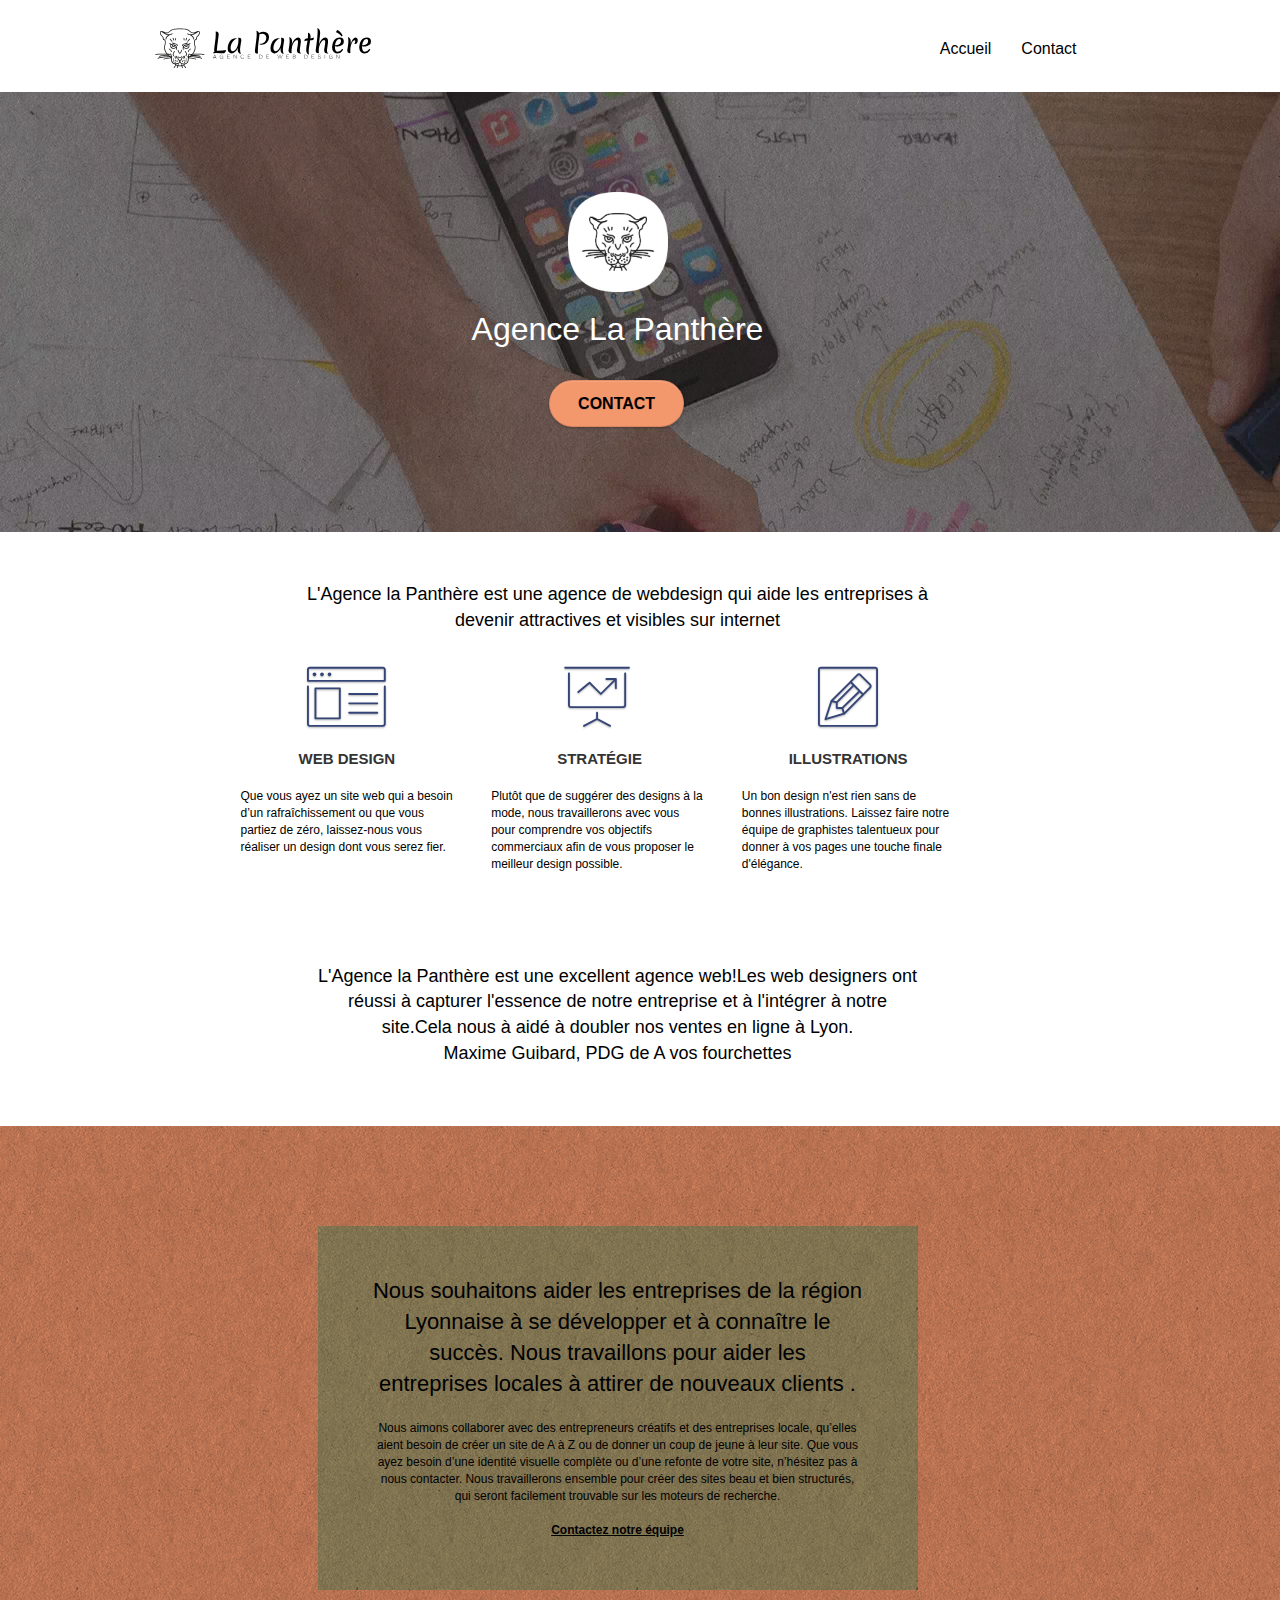
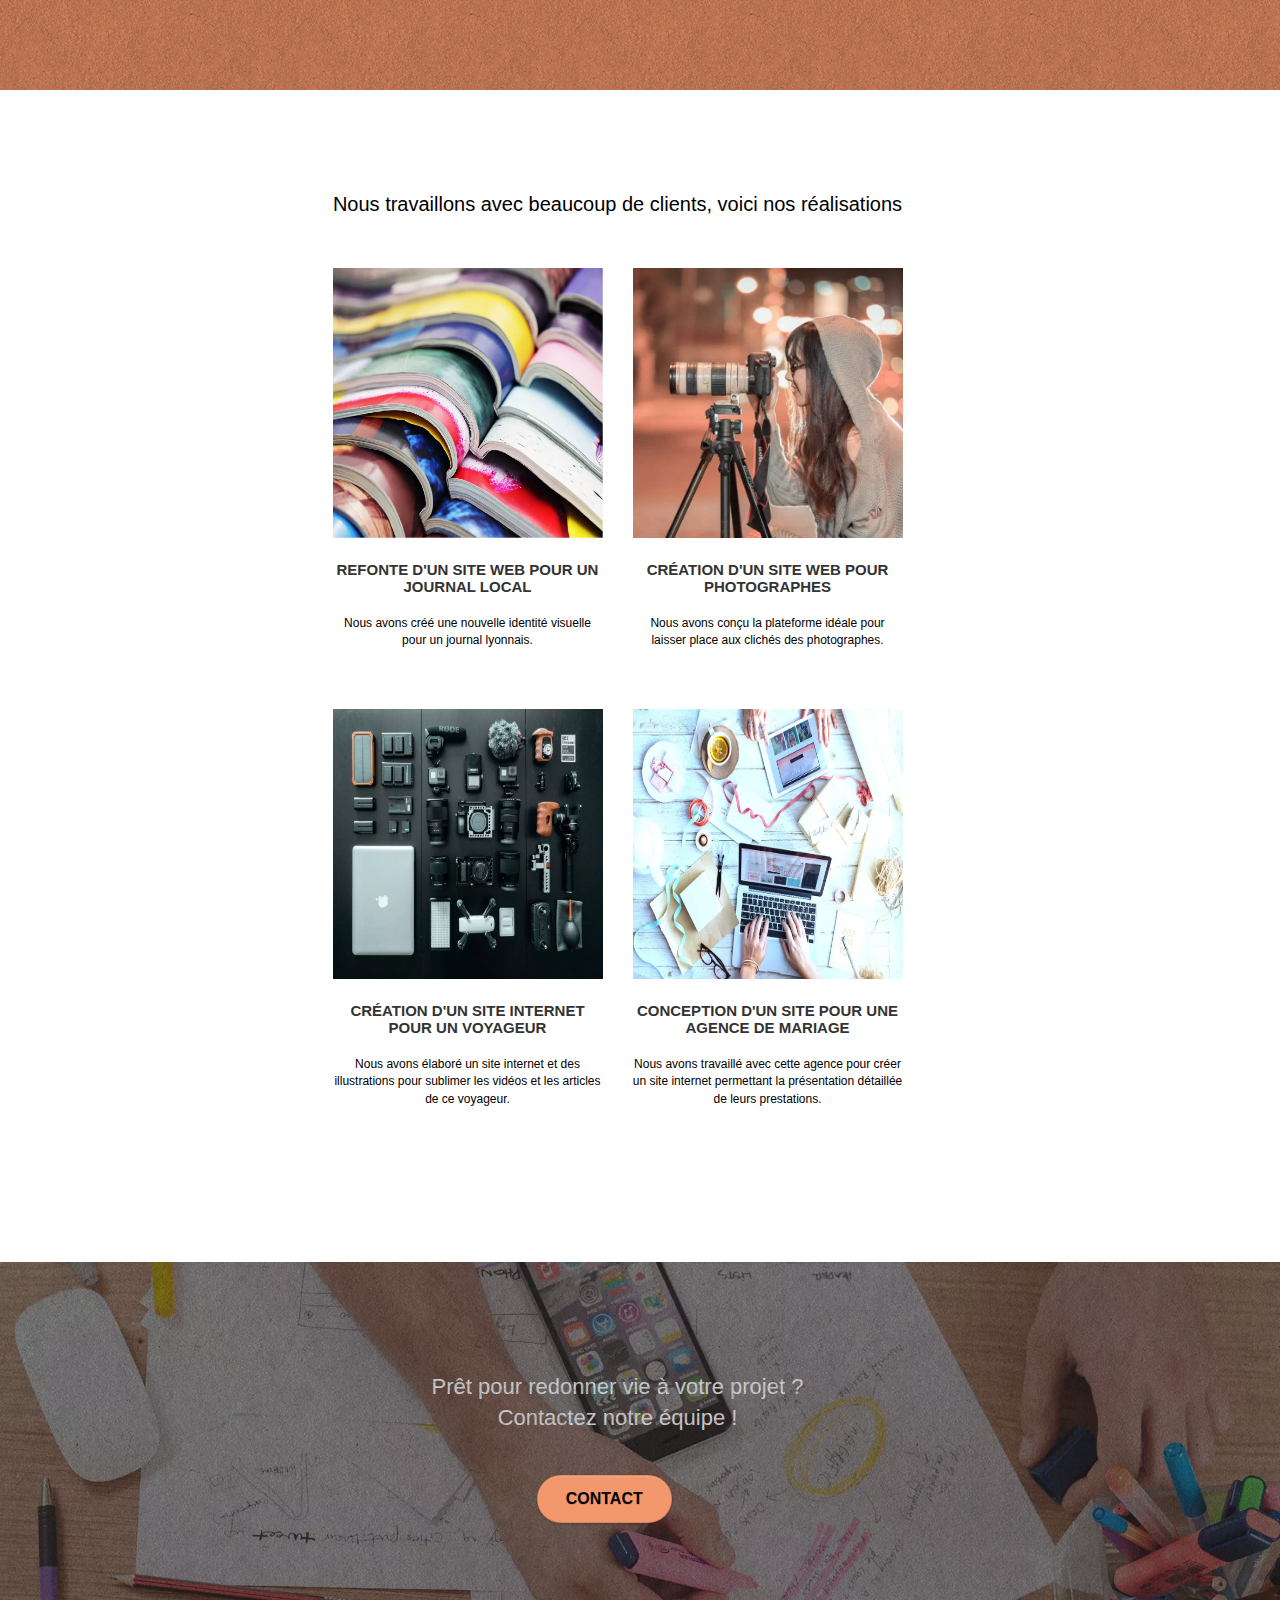
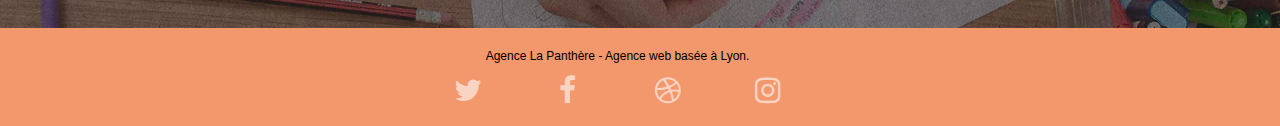
<file: index.html>
<!doctype html>
<html lang="fr">
<head>
    <meta charset="utf-8">
    <meta name="description" content="agence webdesign, la panthère webdesign lyon, entreprise webdesign, création webdesign">
    <meta name="viewport" content="width=device-width, initial-scale=1.0, viewport-fit=cover">
    <meta name="robots" content="index,follow">
	<link rel="canonical" href="https://github.com/teddydagnet/projet-4"/>
	<link rel="shortcut icon" type="image/png" href="favicon.jpg">
	<link rel="stylesheet" type="text/css" href="./css/bootstrap.css">
	<link rel="stylesheet" type="text/css" href="style.css">
	<link rel="stylesheet" type="text/css" href="./css/font-awesome.css">
	<link rel="stylesheet" type="text/css" href="./css/et-line.css">
	
    
	<script src="./js/jquery-2.1.0.js"></script>
	<script src="./js/bootstrap.js"></script>
	<script src="./js/blocs.js"></script>
	<script src="./js/jquery.touchSwipe.js" defer></script>
	<script src="./js/gmaps.js"></script>

    <title>la panthère webdesign lyon</title>

    
<!-- Analytics -->
 
<!-- Analytics END -->
    
</head>
<body>
<!-- Principal conteneur -->
<div class="page-container">
    
<!-- bloc-0 -->
<div class="bloc bgc-white l-bloc " id="bloc-0">
	<div class="container bloc-sm1">

		<nav class="navbar row">
			<div class="navbar-header">
				<a class="navbar-brand" href="index.html"><img src="img/agence-la-panthere-monochrome.svg" alt="paris web design logo agence web meilleure agence" height="40" /></a>
				<button aria-label="menu" title="accueil contact" id="nav-toggle" type="button" class="ui-navbar-toggle navbar-toggle" data-toggle="collapse" data-target=".navbar-1">
					<span class="sr-only">Toggle navigation</span><span class="icon-bar"></span><span class="icon-bar"></span><span class="icon-bar"></span>
				</button>
			</div>
			<div class="collapse navbar-collapse navbar-1 special-dropdown-nav">
				<ul class="site-navigation nav navbar-nav">
					<li>
						<a href ="index.html" aria-label="page accueil" title="lien page accueil">Accueil</a>
					</li>
					<li>
					</li>
					<li>
						<a href="contact.html" aria-label="page contact" title="formulaire contact">Contact</a>
					</li>
				</ul>
			</div>
		</nav>
	</div>
</div>
<!-- bloc-0 END -->

<!-- bloc-1-presentation -->
<div class="bloc bgc-dark-slate-blue bg-banniere d-bloc bg-t-edge bloc-bg-texture texture-paper b-parallax" id="bloc-1-hero">
	<div class="container bloc-lg">
		<div class="row tight-width-whitespace">
			<div class="col-sm-12">
				<img src="img/logo_Lapanthere.webp" class="center-block image-resize-mode" width="100" alt="Agence La Panthère, agence web paris, création logo paris" />
				<h1 class="text-center hero-bloc-text tc-white ">
					Agence La Panthère
				</h1>
				<div class="text-center1">
					<a href="contact.html" aria-label="lien contact" title="contact" class="btn btn-lg btn-clean btn-rd cta-hero btn-atomic-tangerine" id="cta-hero">Contact</a>
				</div>
			</div>
		</div>
	</div>
</div>
<!-- bloc-1-presentation END -->

<!-- bloc-2-services -->
<div class="bloc bgc-white l-bloc" id="bloc-2-services">
	<div class="container bloc-md">
		<div class="row">
			<div class="col-sm-12 text-center">
				<p class="title" >L'Agence la Panthère est une agence de webdesign qui aide les entreprises à devenir attractives et visibles sur internet</p>
			</div>
		</div>
		<div class="row voffset-lg med-width-whitespace">
			<div class="col-sm-4">
				<div class="text-center">
					<span class="et-icon-browser sm-shadow icon-dark-slate-blue icons icon-lg"></span>
				</div>
				<h3 class="mg-md text-center">
					Web design
				</h3>
				<p class="text-center4">
					Que vous ayez un site web qui a besoin d&rsquo;un rafraîchissement ou que vous partiez de zéro, laissez-nous vous réaliser un design dont vous serez fier.
				</p>
			</div>
			<div class="col-sm-4">
				<div class="text-center">
					<span class="et-icon-presentation sm-shadow icon-dark-slate-blue icons icon-lg"></span>
				</div>
				<h3 class="mg-md text-center">
					&nbsp;Stratégie
				</h3>
				<p class="text-center4 ">
					Plutôt que de suggérer des designs à la mode, nous travaillerons avec vous pour comprendre vos objectifs commerciaux afin de vous proposer le meilleur design possible.<br>
				</p>
			</div>
			<div class="col-sm-4">
				<div class="text-center">
					<span class="et-icon-edit sm-shadow icon-dark-slate-blue icons icon-lg"></span>
				</div>
				<h3 class="mg-md text-center">
					Illustrations
				</h3>
				<p class="text-center4 ">
					Un bon design n'est rien sans de bonnes illustrations. Laissez faire notre équipe de graphistes talentueux pour donner à vos pages une touche finale d'élégance.
				</p>
			</div>
		</div>
		<div class="row voffset-lg voffset">
			<div class="col-xs-12 col-md-8 col-md-offset-2 text-center">
				<p class="title2">L'Agence la Panthère est une excellent agence web!Les web designers ont réussi à capturer l'essence de notre entreprise et à l'intégrer à notre site.Cela nous à aidé à doubler nos ventes en ligne à Lyon.<br>Maxime Guibard, PDG de A vos fourchettes</p>
			</div>
		</div>
	</div>
</div>
<!-- bloc-2-services END -->

<!-- bloc-3-what-i-do -->
<div class="bloc tc-white bgc-atomic-tangerine bg-presentation d-bloc bloc-bg-texture texture-paper b-parallax" id="bloc-3-what-i-do">
	<div class="container bloc-lg">
		<div class="row tight-width-whitespace black-background">
			<div class="col-sm-12">
				<h2 class="mg-md text-center3 contrast ">
					Nous souhaitons aider les entreprises de la région Lyonnaise à se développer et à connaître le succès. Nous travaillons pour aider les entreprises locales à attirer de nouveaux clients .<br>
				</h2>
				<p class="text-center contrast">
					Nous aimons collaborer avec des entrepreneurs créatifs et des entreprises locale, qu’elles aient besoin de créer un site de A à Z ou de donner un coup de jeune à leur site. Que vous ayez besoin d’une identité visuelle complète ou d’une refonte de votre site, n’hésitez pas à nous contacter. Nous travaillerons ensemble pour créer des sites beau et bien structurés, qui seront facilement trouvable sur les moteurs de recherche. <br><br><a class="bold-link contrast" href="contact.html">Contactez notre équipe</a><br>
				</p>
			</div>
		</div>
	</div>
</div>
<!-- bloc-3-what-i-do END -->

<!-- bloc-4-portfolio -->
<div class="bloc bgc-white bg-lines-h2-bg bg-repeat l-bloc" id="bloc-4-portfolio">
	<div class="container bloc-lg">
		<div class="row">
			<div class="col-sm-12 text-center">
				<p class="realisation">Nous travaillons avec beaucoup de clients, voici nos réalisations</p>
			</div>
		</div>
		<div class="row tight-width-whitespace portfolio-row">
			<div class="col-sm-6">
				<a href="#" aria-label="photo magazine" title="Magazines_empilees" data-lightbox="img/Magazines_empilees.webp" data-gallery-id="gallery-1" data-caption="Refonte d'un site web pour un journal local" data-frame="snapshot-lb"><img src="img/Magazines_empilees.webp" alt="paris web design logo agence web meilleure agence et refonte site web journal" class="img-responsive portfolio-thumb" /></a>
				<h3 class="mg-md text-center">
					Refonte d'un site web pour un journal local
				</h3>
				<p class="text-center">
					Nous avons créé une nouvelle identité visuelle pour un journal lyonnais.
				</p>
			</div>
			<div class="col-sm-6">
				<a href="#" aria-label="photo photographe" title="photographe"data-lightbox="img/Photographe_avec_appareil_photo.webp" data-gallery-id="gallery-1" data-caption="Création d'un site web pour photographes" data-frame="snapshot-lb"><img src="img/Photographe_avec_appareil_photo.webp" class="img-responsive portfolio-thumb" alt="paris web design logo agence web meilleure agence, Création d'un site web pour photographes" /></a>
				<h3 class="mg-md text-center">
					Création d'un site web pour photographes
				</h3>
				<p class="text-center">
					Nous avons conçu la plateforme idéale pour laisser place aux clichés des photographes.
				</p>
			</div>
		</div>
		<div class="row tight-width-whitespace portfolio-row">
			<div class="col-sm-6">
				<a href="#" aria-label="photo Equipements_video_sur_table" title="Equipements_video_sur_table" data-lightbox="img/Equipements_video_sur_table.webp" data-gallery-id="gallery-1" data-caption="Création d'un site internet pour un voyageur" data-frame="snapshot-lb"><img src="img/Equipements_video_sur_table.webp" class="img-responsive portfolio-thumb img34" alt="paris web design logo agence web meilleure agence, Création d'un site web pour voyageur"/></a>
				<h3 class="mg-md text-center">
					Création d'un site internet pour un voyageur
				</h3>
				<p class="text-center">
					Nous avons élaboré un site internet et des illustrations pour sublimer les vidéos et les articles de ce voyageur.
				</p>
			</div>
			<div class="col-sm-6">
				<a href="#" aria-label="photo mariage" title="organisation_mariage" data-lightbox="img/organisation_mariage.webp" data-gallery-id="gallery-1" data-caption="Conception d'un site pour une agence de mariage" data-frame="snapshot-lb"><img src="img/organisation_mariage.webp" class="img-responsive portfolio-thumb img34" alt="paris web design logo agence web meilleure agence, Création d'un site web pour agence de mariage" /></a>
				<h3 class="mg-md text-center">
					Conception d'un site pour une agence de mariage
				</h3>
				<p class="text-center">
					Nous avons travaillé avec cette agence pour créer un site internet permettant la présentation détaillée de leurs prestations.
				</p>
			</div>
		</div>
	</div>
</div>
<!-- bloc-4-portfolio END -->

<!-- bloc-5-cta -->
<div class="bloc bgc-dark-slate-blue bg-banniere d-bloc bloc-bg-texture texture-paper" id="bloc-5-cta">
	<div class="container bloc-lg">
		<div class="row">
			<h2 class="mg-md text-center tc-white">
				Prêt pour redonner vie à votre projet ?<br>Contactez notre équipe !
			</h2>
			<div class="col-sm-12 text-center2">
				<a href="contact.html"aria-label="lien page contact" title="formulaire contact" class="btn btn-atomic-tangerine btn-clean btn-rd btn-lg cta-hero">Contact</a>
			</div>
		</div>
	</div>
</div>
<!-- bloc-5-cta END -->

<!-- Footer - bloc-8 -->
<div class="bloc bgc-atomic-tangerine d-bloc" id="bloc-8" style="background-color:#f3976c">
	<div class="container bloc-sm">
		<div class="row">
			<div class="col-sm-12">
				<p class="text-center white3">
					Agence La Panthère - Agence web basée à Lyon.<br>
				</p>
				<div class="row row-no-gutters social">
					<div class="col-sm-3">
						<div class="text-center">
							<a class="social" href="https://twitter.com/AgencePanthere?s=20&t=Lo-ma-dBsFYiQSHcqnlrxw"><span class="fa fa-twitter icon-md"></span></a>
						</div>
					</div>
					<div class="col-sm-3">
						<div class="text-center">
							<a class="social" href="https://www.facebook.com"><span class="fa fa-facebook icon-md"></span></a>
						</div>
					</div>
					<div class="col-sm-3">
						<div class="text-center">
							<a class="social" href=" https://teddydagnet.github.io/projet-4/"><span class="fa fa-dribbble icon-md"></span></a>
						</div>
					</div>
					<div class="col-sm-3">
						<div class="text-center">
							<a class="social" href="https://www.instagram.com"><span class="fa fa-instagram icon-md"></span></a>
						</div>
					</div>
				</div>
			</div>
		</div>
	</div>
</div>
<!-- Footer - bloc-8 END -->

</div>
<!-- Principal conteneur END -->
    

</body>
</html>
</file>
<file: style.css>
body {
    margin: 0;
    padding: 0;
    background: #FFF;
    overflow-x: hidden;
    -webkit-font-smoothing: antialiased;
    -moz-osx-font-smoothing: grayscale;
}

a,
button {
    transition: all .3s ease-in-out;
    outline: none!important;
}

a:hover {
    text-decoration: none;
    cursor: pointer;
}

#page-loading-blocs-notifaction {
    position: fixed;
    top: 0;
    bottom: 0;
    width: 100%;
    z-index: 100000;
    background: #FFFFFF url("img/pageload-spinner.gif") no-repeat center center;
}

.contrast
{
    color: #000000!important;
}

.bloc {
    width: 100%;
    clear: both;
    background: 50% 50% no-repeat;
    padding: 0 50px;
    -webkit-background-size: cover;
    -moz-background-size: cover;
    -o-background-size: cover;
    background-size: cover;
    position: relative;
    background-color: #F3976C;
}

.bloc .container {
    padding-left: 0;
    padding-right: 0;
    
}

.bloc-lg {
    padding: 100px 50px;
}

.bloc-md {
    padding: 50px;
}

.bloc-sm1{
    background-color: white;
    padding: 20px 50px;
    padding-left: 0%;
    
}

.bloc-sm {
    padding: 20px 50px;
    padding-left: 0%;
    background-color: #F3976C;
    
}

.realisation{
    width: 100%;
   font-size: 20px;
   margin-bottom: 0%;
}

.bg-center,
.bg-l-edge,
.bg-r-edge,
.bg-t-edge,
.bg-b-edge,
.bg-tl-edge,
.bg-bl-edge,
.bg-tr-edge,
.bg-br-edge,
.bg-repeat {
    -webkit-background-size: auto!important;
    -moz-background-size: auto!important;
    -o-background-size: auto!important;
    background-size: auto!important;
}

.bg-repeat {
    background: repeat;
}

.bg-t-edge {
    background: top no-repeat;
}

.bloc-bg-texture::before {
    content: "";
    background-size: 2px 2px;
    position: absolute;
    top: 0;
    bottom: 0;
    left: 0;
    right: 0;
}

.texture-paper::before {
    background: url(img/texture-paper.webp);
    background-size: 280px 280px;
}

.b-parallax {
    background-attachment: fixed;
}

.d-bloc {
    color: rgba(255, 255, 255, .7);
}

.d-bloc button:hover {
    color: rgba(255, 255, 255, .9);
}

.d-bloc .icon-round,
.d-bloc .icon-square,
.d-bloc .icon-rounded,
.d-bloc .icon-semi-rounded-a,
.d-bloc .icon-semi-rounded-b {
    border-color: rgba(255, 255, 255, .9);
}

.d-bloc .divider-h span {
    border-color: rgba(255, 255, 255, .2);
}

.d-bloc .a-btn,
.d-bloc .navbar a,
.d-bloc .navbar-brand,
.d-bloc a .icon-sm,
.d-bloc a .icon-md,
.d-bloc a .icon-lg,
.d-bloc a .icon-xl,
.d-bloc h1 a,
.d-bloc h2 a,
.d-bloc h3 a,
.d-bloc h4 a,
.d-bloc h5 a,
.d-bloc h6 a,
.d-bloc p a {
    color: rgba(255, 255, 255, .6);
}

.d-bloc .a-btn:hover,
.d-bloc .navbar a:hover,
.d-bloc .navbar-brand:hover,
.d-bloc a:hover .icon-sm,
.d-bloc a:hover .icon-md,
.d-bloc a:hover .icon-lg,
.d-bloc a:hover .icon-xl,
.d-bloc h1 a:hover,
.d-bloc h2 a:hover,
.d-bloc h3 a:hover,
.d-bloc h4 a:hover,
.d-bloc h5 a:hover,
.d-bloc h6 a:hover,
.d-bloc p a:hover {
    color: rgba(255, 255, 255, 1);
}

.d-bloc .navbar-toggle .icon-bar {
    background: rgba(255, 255, 255, 1);
}
.navbar-toggle:focus { 
    outline: none; }

.d-bloc .btn-wire,
.d-bloc .btn-wire:hover {
    color: rgba(255, 255, 255, 1);
    border-color: rgba(255, 255, 255, 1);
}

.d-bloc .panel {
    color: rgba(0, 0, 0, .5);
}

.d-bloc .panel button:hover {
    color: rgba(0, 0, 0, .7);
}

.d-bloc .panel icon {
    border-color: rgba(0, 0, 0, .7);
}

.d-bloc .panel .divider-h span {
    border-color: rgba(0, 0, 0, .1);
}

.d-bloc .panel .a-btn {
    color: rgba(0, 0, 0, .6);
}

.d-bloc .panel .a-btn:hover {
    color: rgba(0, 0, 0, 1);
}

.d-bloc .panel .btn-wire,
.d-bloc .panel .btn-wire:hover {
    color: rgba(0, 0, 0, .7);
    border-color: rgba(0, 0, 0, .3);
}

.d-bloc .panel,
.l-bloc {
    color: rgba(0, 0, 0, .5);
}

.d-bloc .panel button:hover,
.l-bloc button:hover {
    color: rgba(0, 0, 0, .7);
}

.l-bloc .icon-round,
.l-bloc .icon-square,
.l-bloc .icon-rounded,
.l-bloc .icon-semi-rounded-a,
.l-bloc .icon-semi-rounded-b {
    border-color: rgba(0, 0, 0, .7);
}

.d-bloc .panel .divider-h span,
.l-bloc .divider-h span {
    border-color: rgba(0, 0, 0, .1);
}

.d-bloc .panel .a-btn,
.l-bloc .a-btn,
.l-bloc .navbar a,
.l-bloc .navbar-brand,
.l-bloc a .icon-sm,
.l-bloc a .icon-md,
.l-bloc a .icon-lg,
.l-bloc a .icon-xl,
.l-bloc h1 a,
.l-bloc h2 a,
.l-bloc h3 a,
.l-bloc h4 a,
.l-bloc h5 a,
.l-bloc h6 a,
.l-bloc p a {
    color: rgba(0, 0, 0, .6);
}

.d-bloc .panel .a-btn:hover,
.l-bloc .a-btn:hover,
.l-bloc .navbar a:hover,
.l-bloc .navbar-brand:hover,
.l-bloc a:hover .icon-sm,
.l-bloc a:hover .icon-md,
.l-bloc a:hover .icon-lg,
.l-bloc a:hover .icon-xl,
.l-bloc h1 a:hover,
.l-bloc h2 a:hover,
.l-bloc h3 a:hover,
.l-bloc h4 a:hover,
.l-bloc h5 a:hover,
.l-bloc h6 a:hover,
.l-bloc p a:hover {
    color: rgba(0, 0, 0, 1);
}

.l-bloc .navbar-toggle .icon-bar {
    color: rgba(0, 0, 0, .6);
}

.d-bloc .panel .btn-wire,
.d-bloc .panel .btn-wire:hover,
.l-bloc .btn-wire,
.l-bloc .btn-wire:hover {
    color: rgba(0, 0, 0, .7);
    border-color: rgba(0, 0, 0, .3);
}

.voffset {
    margin-top: 30px;
}

.voffset-lg {
    margin-top: 80px;
}

.title {
    font-size: 18px;
    margin-left: 15%;
    margin-right: 15%;
}

.title2 {
    font-size: 18px;
    margin-left: 0%;
    margin-right: 0%;
}

.row-no-gutters {
    margin-right: 0;
    margin-left: 0;
        
}

.row.row-no-gutters > [class^="col-"],
.row.row-no-gutters > [class*=" col-"] {
    padding-right: 0;
    padding-left: 0;
}

#bloc-1-hero h1 {
    font-size: 32px;
}

.navbar {
    margin-bottom: 0;
    z-index: 1;
}

.navbar-brand {
    height: auto;
    padding: 3px 15px;
    font-size: 25px;
    font-weight: normal;
    font-weight: 600;
    line-height: 44px;
}

.navbar-brand img {
    max-height: 200px;
    margin: 0 5px 0 0;
    display: inline;
}

.navbar-brand img[src$=svg] {
    width: 216px;
}

.nav-center .navbar-brand img {
    margin: 0;
}

.navbar .nav {
    padding-top: 2px;
    margin-right: -16px;
    float: right;
    z-index: 1;
}

.nav > li {
    float: left;
    margin-top: 4px;
    font-size: 16px;
}

.navbar-nav .open .dropdown-menu > li > a {
    text-align: inherit;
}

.nav > li a:hover,
.nav > li a:focus {
    background: transparent;
}

.navbar-toggle {
    margin: 10px 10px 0 0;
    border: 0px;
}

.navbar-toggle:hover {
    background: transparent!important;
}

.navbar-toggle .icon-bar {
    background-color: rgba(0, 0, 0, .5);
    width: 26px;
}

.nav-invert .navbar .nav {
    float: left;
}

.nav-invert .navbar-header,
.nav-invert .navbar-brand {
    float: right;
    position: relative;
    z-index: 2;
}

@media (min-width: 768px) {
    .site-navigation {
        position: absolute;
        top: 50%;
        right: 20px;
        transform: translate(0, -50%);
        -webkit-transform: translateY(-50%);
    }
    .nav > li .dropdown-menu a,
    .nav > li .dropdown-menu a:hover {
        color: #484848;
    }
    .nav-invert .site-navigation {
        left: 0;
        right: 0;
    }
    .nav-center {
        text-align: center;
    }
    .nav-center .navbar-header {
        width: 100%;
    }
    .nav-center .navbar-header,
    .nav-center .navbar-brand,
    .nav-center .nav > li {
        float: none;
        display: inline-block;
    }
    .nav-center .site-navigation {
        position: relative;
        width: 100%;
        right: 0;
        margin-right: 0px;
        margin-top: 20px;
    }
    .nav-center.mini-nav .navbar-toggle {
        float: none;
        margin: 10px auto 0;
    }
}

.nav > li > .dropdown a {
    background: none!important;
    display: block;
    padding: 14px 15px;
}

nav .caret {
    margin: 0 5px;
}

.dropdown-menu .dropdown-menu {
    top: -8px;
    left: 100%;
}

.dropdown-menu .dropmenu-flow-right {
    top: 100%;
    left: 0;
    margin-left: -1px;
    border-top-left-radius: 0;
    border-top-right-radius: 0;
}

.dropdown-menu .dropdown span {
    border: 4px solid black;
    border-top-color: transparent;
    border-right-color: transparent;
    border-bottom-color: transparent;
    margin: 6px -5px 0 0!important;
    float: right;
}

.mg-md {
    margin-top: 10px;
    margin-bottom: 20px;
}

.mg-lg {
    margin-top: 10px;
    margin-bottom: 40px;
}

.btn {
    margin: 0 5px 5px 0;
}

.btn.pull-right {
    margin: 0 0 5px 5px;
}

.btn-d,
.btn-d:hover,
.btn-d:focus {
    color: #FFF;
    background: rgba(0, 0, 0, .3);
}

button {
    outline: none!important;
}

.btn-rd {
    border-radius: 40px;
}

.btn-clean {
    border: 1px solid rgba(0, 0, 0, .08);
    border-bottom-color: rgba(0, 0, 0, .1);
    text-shadow: 0 1px 0 rgba(0, 0, 1, .1);
    box-shadow: 0 1px 3px rgba(0, 0, 1, .25), inset 0 1px 0 0 rgba(255, 255, 255, .15);
}

.icon-md {
    font-size: 30px!important;
}

.icon-lg {
    font-size: 60px!important;
}

.sm-shadow {
    text-shadow: 0 1px 2px rgba(0, 0, 0, .3);
}

.panel-sq,
.panel-sq .panel-heading,
.panel-sq .panel-footer {
    border-radius: 0;
}

.panel-rd {
    border-radius: 30px;
}

.panel-rd .panel-heading {
    border-radius: 29px 29px 0 0;
}

.panel-rd .panel-footer {
    border-radius: 0 0 29px 29px;
}

.form-control {
    border-color: rgba(0, 0, 0, .1);
    box-shadow: none;
}

.scrollToTop {
    width: 40px;
    height: 40px;
    position: fixed;
    bottom: 20px;
    right: 20px;
    opacity: 0;
    z-index: 500;
    transition: all .3s ease-in-out;
}

.scrollToTop span {
    margin-top: 6px;
}

.showScrollTop {
    font-size: 14px;
    opacity: 1;
}

a[data-lightbox] {
    position: relative;
    display: block;
    text-align: center;
}

a[data-lightbox]:hover::before {
    content: "+";
    font-family: "HelveticaNeue-Light", "Helvetica Neue Light", "Helvetica Neue", Helvetica, Arial;
    font-size: 32px;
    width: 50px;
    height: 50px;
    margin-left: -25px;
    border-radius: 50%;
    background: rgba(0, 0, 0, .6);
    color: #FFF;
    font-weight: 100;
    z-index: 1;
    position: absolute;
    top: 50%;
    transform: translateY(-50%);
    -webkit-transform: translateY(-50%);
}

a[data-lightbox]:hover img {
    opacity: 0.6;
    -webkit-animation-fill-mode: none;
    animation-fill-mode: none;
}

#lightbox-modal {
    display: flex;
    align-items: center;
}

#lightbox-modal .modal-dialog {
    width: 90%;
    width: 900px;
    margin: 0 auto 0;
}

#lightbox-modal .modal-dialog img {
    height: 90vh;
    margin: 0 auto;
}

.lightbox-caption {
    padding: 20px;
    color: #FFF;
    background: rgba(0, 0, 0, .5);
    position: absolute;
    left: 15px;
    right: 15px;
    bottom: 5px;
}

.close-lightbox {
    color: #FFF;
    font-size: 30px;
    position: absolute;
    top: 20px;
    right: 20px;
    z-index: 20;
    background: rgba(0, 0, 0, .5);
    border: none;
    line-height: 30px;
    padding: 0 9px 5px;
    opacity: 0.3;
}

.close-lightbox:hover,
.next-lightbox:hover,
.prev-lightbox:hover {
    opacity: 1.0;
    color: #FFF;
}

.next-lightbox,
.prev-lightbox {
    font-size: 20px;
    color: rgba(255, 255, 255, .9);
    background: rgba(0, 0, 0, .5);
    transition: all .2s ease-in-out;
    position: absolute;
    top: 45%;
    z-index: 1;
    opacity: 0.4;
}

.next-lightbox {
    padding: 6px 8px 1px 13px;
    right: 25px;
}

.prev-lightbox {
    padding: 6px 13px 1px 10px;
    left: 25px;
}

.snapshot-lb .modal-body {
    padding-bottom: 45px;
}

.snapshot-lb .lightbox-caption {
    padding: 0;
    color: rgba(0, 0, 0, .5);
    background: none;
}

h1,
h2,
h3,
h4,
h5,
h6,
p,
label,
.btn,
a {
    font-family: "helvetica";
    font-weight: 400;
    color: black!important;
}

.container {
    width: 973px;
}

.hero-bloc-text {
    font-size: 38px;
}

.hero-bloc-text-sub {
    font-size: 36px;
}

.statement-bloc-text {
    line-height: 26px;
    font-style: italic;
    font-size: 20px;
    text-align: center;
    font-weight: lighter;
    width: 520px;
    margin: auto auto auto auto;
}

p {
    font-size: 12px;
}

.tight-width-whitespace {
    width: 600px;
    margin: auto auto auto auto;
}

.h1 {
    font-size: 20px;
    font-family: "Open Sans";
}

.cta-hero {
    margin-top: 22px;
    color: white!important;
    text-transform: uppercase;
    padding: 12px 28px 12px 28px;
    font-size: 16px;
    font-weight: 700;
}

.social {
    width: 400px;
    margin: auto auto auto auto;
}

h2 {
    font-size: 22px;
    line-height: 1.4em;
}

h3 {
    font-size: 15px;
    text-transform: uppercase;
    font-weight: 700;
    color: #333333!important;
}

.med-width-whitespace {
    width: 800px;
    margin: auto auto auto auto;
    box-shadow: 0px 0px 0px #000000;
}

h1 {
    color: #333333!important;
}

h4 {
    color: #333333!important;
}

.icons {
    margin-bottom: 14px;
    margin-top: 24px;
}

.white {
    color: white!important;
    
}

.portfolio-thumb {
    margin-bottom: 24px;
}

.portfolio-row {
    margin-bottom: 44px;
    margin-top: 50px;
}

.avatar {
    box-shadow: 0px 4px 9px rgba(0, 0, 0, 0.3);
}

.black-background {
    background-color: rgba(169,152,106,1);
    padding: 40px 40px 40px 40px;
}

.bold-link {
    font-weight: 900;
    text-decoration: underline!important;
}

.bgc-white {
    background-color: #FFFFFF;
}

.bgc-dark-slate-blue {
    background-color: #364577;
}

.bgc-atomic-tangerine {
    background-color: #F3976C;
}


.tc-white {
    color:white!important;
}

.btn-atomic-tangerine {
    background: #F3976C;
    color:black!important;
}

.btn-atomic-tangerine:hover {
    background: #c27956!important;
    color: #FFFFFF!important;
}

.ltc-white {
    color: white!important;
}

.ltc-white:hover {
    color: #cccccc!important;
}

.ltc-atomic-tangerine {
    color: #F3976C!important;
}

.ltc-atomic-tangerine:hover {
    color: #c27956!important;
}

.icon-dark-slate-blue {
    color: #364577!important;
    border-color: #364577!important;
}

.bg-dots-bg {
    background-image: url("img/dots-bg.png");
}

.bg-banniere {
    background-image: url("img/Background\ presentation\ entreprise\ La\ panthere.webp");
}

.bg-presentation {
    background-image: url("img/image-de-presentation.webp");
}
.col-sm-4 {
    width: 30.333333%;
}

@media (min-width: 1024px) {
    
    .img-responsive{
        height: 270px;
    }
    .text-center1{
        margin-left: 38%;
    }
    .text-center2{
        margin-left: 40%;
    }
    .bloc .container {
        padding-left: 0px;
        padding-right: 45px;
    }
    .col-sm-4 {
        width: 30.333333%;
        margin-left: 1%;
    }
    .tc-white {
        color: white!important;
        text-align: center;
    }
}
@media (max-width: 1024px) {
    .text-center4
    {
        color: black!important;
    }
    .bloc {
        padding-left: 20px;
        padding-right: 20px;
    }
    .bloc.full-width-bloc,
    .bloc-tile-2.full-width-bloc .container,
    .bloc-tile-3.full-width-bloc .container,
    .bloc-tile-4.full-width-bloc .container {
        padding-left: 0;
        padding-right: 0;
    }
}

@media (max-width: 992px) and (min-width: 768px) {
    .img-responsive{
        height: 270px;
    }
    .navbar .nav {
        max-width: 80%
    }
    .nav-center.navbar .nav {
        max-width: 100%
    }
    .social{
        width: 70%;
        display: flex;
        justify-content: space-evenly;
    }
    .text-center2 {
        width: 100%;
        margin-left: 40%;
    }
}

@media only screen and (min-width: 768px) and (max-width: 1024px) and (orientation: landscape) {
    .b-parallax {
        background-attachment: scroll;
    }
}

@media only screen and (min-width: 768px) and (max-width: 1024px) and (orientation: landscape) {
    .text-center1 {
        margin-left: 38%;
    }
}

@media only screen and (min-width: 1024px) and (max-width: 1366px) and (-webkit-min-pixel-ratio: 1.5) {
    .b-parallax {
        background-attachment: scroll;
    }
}

@media (max-width: 991px) {
    .img-responsive{
        width: 100%;
    }
    .container {
        width: 100%;
    }
    .b-parallax {
        background-attachment: scroll;
    }
    .page-container,
    #hero-bloc {
        overflow-x: hidden;
        position: relative;
    }
    
    .bloc-group,
    .bloc-group .bloc {
        display: block;
        width: 100%;
    }
    .bloc-fill-screen .fill-bloc-top-edge,
    .bloc-fill-screen .fill-bloc-bottom-edge {
        padding: 0 20px;
    }
    .text-center1 {
        margin-left: 38%;
    }
    .col-sm-4 {
        width: 30.333333%;
    }
    p {
        font-size: 17px;
        margin-bottom: 20px;
    }
    .tc-white {
        color: white!important;
        text-align: center;
    }
}

@media (max-width: 767px) {
    .page-container {
        overflow-x: hidden;
        position: relative;
    }
    h1,
    h2,
    h3,
    h4,
    h5,
    h6,
    p,
    #disqus_thread {
        padding-left: 10px!important;
        padding-right: 10px!important;
        width:95%;
    }
    .title
    {
        width: 70%;
    }
    .title2
    {
        width: 100%;
    }
    .text-center
    {
        width: 100%;
    }
    
    .b-parallax {
        background-attachment: scroll;
    }
    .navbar .nav {
        padding-top: 0;
        border-top: 1px solid rgba(0, 0, 0, .2);
        float: none!important;
    }
    .navbar.row {
        margin-left: 0;
        margin-right: 0;
    }
    .site-navigation {
        position: inherit;
        transform: none;
        -webkit-transform: none;
        -ms-transform: none;
    }
    .nav > li {
        margin-top: 0;
        border-bottom: 1px solid rgba(0, 0, 0, .1);
        background: rgba(0, 0, 0, .05);
        text-align: left;
        padding-left: 15px;
        width: 100%;
    }
    .nav > li:hover {
        background: rgba(0, 0, 0, .08);
    }
    .dropdown .dropdown a .caret {
        float: none;
        margin: 5px 0 0 10px!important;
        border: 4px solid black;
        border-bottom-color: transparent;
        border-right-color: transparent;
        border-left-color: transparent;
    }
    #hero-bloc .navbar .nav {
        background: rgba(0, 0, 0, .8);
    }
    #hero-bloc .navbar .nav a {
        color: rgba(255, 255, 255, .6);
    }
    .hero {
        padding: 50px 0;
    }
    .hero-nav {
        left: -1px;
        right: -1px;
    }
    .navbar-collapse {
        padding: 0;
        overflow-x: hidden;
        -webkit-box-shadow: none;
        box-shadow: none;
    }
    .navbar-brand img {
        max-height: 40px;
        width: auto;
    }
    .nav-invert .navbar-header {
        float: none;
        width: 100%;
    }
    .nav-invert .navbar-toggle {
        float: left;
        margin-left: 10px;
    }
    .bloc {
        padding-left: 0;
        padding-right: 0;
        width: 100%;
    }

    .bloc-xxl,
    .bloc-xl,
    .bloc-lg {
        padding: 40px 0;
    }
    .bloc-sm,
    .bloc-md {
        padding-left: 0;
        padding-right: 0;
    }
    .bloc-tile-2 .container,
    .bloc-tile-3 .container,
    .bloc-tile-4 .container,
    .bloc-fill-screen .fill-bloc-top-edge,
    .bloc-fill-screen .fill-bloc-bottom-edge {
        padding-left: 0;
        padding-right: 0;
    }
    .a-block {
        padding: 0 10px;
    }
    .btn-dwn {
        display: none;
    }
    .voffset {
        margin-top: 5px;
    }
    .voffset-md {
        margin-top: 20px;
    }
    .voffset-lg {
        margin-top: 30px;
    }
    form {
        padding: 5px;
    }
    .close-lightbox {
        display: inline-block;
    }
    .blocsapp-device-iphone5 {
        background-size: 216px 425px;
        padding-top: 60px;
        width: 216px;
        height: 425px;
    }
    .blocsapp-device-iphone5 img {
        width: 180px;
        height: 320px;
    }
    .social{
        width: 50%;
        display: flex;
        justify-content: space-evenly;
    }
    .col-sm-6 p {
        width: 75%;
        margin-left: 12%;
        text-align: center;
        padding-bottom: 5%;
    }
    .col-sm-12.text-center2{
        margin-left: 40%;
    }
    .col-sm-4 {
        width: 80%;
        margin-left: 0%;
    }
    .img34
    {
        height: 570px;
        width:100%;
    }
    
}

@media (max-width: 767px) {
    .bloc-mob-center-text {
        text-align: center;
    }
    .text-center3 {
        width: 100%;
        text-align: center;
    }
    .text-center1 {
        margin-left: 38%;
    }
    
}

@media (max-width: 400px) {

    .navbar-brand img[src$=svg] {
        width: 200px;
    }

    .img34
    {
        height:50%;
        width:100%;
    }

    .img-responsive{
        height: 366px;
    }
    .bloc {
        padding-left: 0;
        padding-right: 0;
    }
    img.center-block.image-resize-mode {
        margin-left: 16%;
    }
    #bloc-1-hero h1 {
        font-size: 28px;
        width: 50%;
    }
    .text-center {
        width: 44%;
        margin-left: 0%;
    }
    .text-center1 {
        width: 200%;
    }
    
    
    
    .title {
        margin-left: 5%;
        width: 90%;
    }
    .col-sm-4 {
        width: 42%;
        margin-left: 0%;
    }
    .title2{
        margin-left: 0%;
        width: 98%;
    }
    
    .col-sm-12{
        width:100%;
    }
    .text-center2{
        margin-left: 30%;
    }
    .text-center3 {
        width: 50%;
        text-align: center;
    }
   
    .col-sm-12 a{
        margin-left: -12.5%;
    }
    .realisation {
        width: 100%;
        margin-left: 0%;
    }
    .col-sm-6{
        width:50%;
    }
    .col-sm-6 p {
        width: 75%;
        margin-left: 14%;
        text-align: center;
    }

    a[data-lightbox] {
        position: relative;
        display: block;
        text-align: center;
        width: 100%;
    }
    
    .text-center.white {
        width: 50%;
        margin-left: -5%;
    }
    h2{
        margin-left: -3%;
        width: 150%;
    }
    
    .cta-hero {
        margin-top: 22px;
        text-transform: uppercase;
        padding: 12px 28px 12px 28px;
        font-size: 16px;
        font-weight: 700;
        margin-right: 35%;
    } 

    .form-group {
        margin-bottom: 15px;
        margin-left: 30%;
        width: 100%;
    }
    .btn-atomic-tangerine {
        background: #F3976C;
        color: black!important;
        margin-left: 30%;
    }
    p {
        font-size: 15px;
        margin-bottom: 20px;
    }
    
}

@media only screen and (min-width: 250px) and (max-width: 400px){
    .text-center1 {
        margin-left: 14%;
        align-items: center;
        width: 100%;
    }
    .col-sm-12 {
        width: 85%;
    }
    .navbar-header {
        width: 66%;
    }
    .navbar-brand img[src$=svg] {
        width: 160%;
        align-items: center;
    }
    .tight-width-whitespace {
        width: 100%;
        align-items: center;
        margin-left: 15%;
    }
    #bloc-1-hero h1 {
        font-size: 28px;
        width: 94%;
    }    
    .title {
        margin-left: -4%;
        width: 100%;
    }
    .text-center {
        text-align: center;
        width: 100%;
        margin-left: -18%;
    }
    img.center-block.image-resize-mode {
        margin-left: 30%;
    }
    
    p.text-center4 {
        margin-left: -2%;
        width: 65%;
        text-align: center;
    }
    .title2 {
        width: 40%;
        margin-left: 20%;
    }
    .col-sm-4 {
        width: 65%;
        text-align: center;
    }
    .voffset-lg {
        margin-top: 30px;
        width: 250%;
    }
    .col-sm-12 a {
        margin-left: 0%;
        width: 65%;
    }
    .tight-width-whitespace {
        width: 100%;
        align-items: center;
        margin: 0%;
    }

    .contrast {
        width: 125%;
        
    }
    .text-center3 {
        width: 100%;
        text-align: center;
    }   
    .realisation {
        width: 100%;
        margin-left: -5%;
    }
    .img-responsive {
        width: 93%;
    }
    .col-sm-6 {
        width: 107%;
    }
    .col-sm-6 h3 {
        width: 100%;
        margin-left: -3%;
    }
    .col-sm-6 p {
        width: 72%;
        margin-left: 10%;
        text-align: center;
    }
    .col-sm-12.text-center2 {
        margin-left: 21%;
        width: 85%;
    }
    .tc-white{
        margin-left: 1%;
    }
    .col-sm-12 {
        width: 100%;
        margin-left: 5%;
    }
    .col-sm-12 a  {

        margin-left: 0%;
    }
    .social {
        width: 100%;
        display: flex;
        justify-content: space-evenly;
        margin-left: -5%;
    }
    .text-center.white3{
        margin-left: -5%;
    }
}
</file>
<file: css/et-line.css>
@font-face {
    font-family: et-line;
    src: url(../fonts/et-line.eot);
    src: url(../fonts/et-line.eot?#iefix) format('embedded-opentype'), url(../fonts/et-line.woff) format('woff'), url(../fonts/et-line.ttf) format('truetype'), url(../fonts/et-line.svg#et-line) format('svg');
    font-weight: 400;
    font-style: normal
}

.et-icon-adjustments,
.et-icon-alarmclock,
.et-icon-anchor,
.et-icon-aperture,
.et-icon-attachment,
.et-icon-bargraph,
.et-icon-basket,
.et-icon-beaker,
.et-icon-bike,
.et-icon-book-open,
.et-icon-briefcase,
.et-icon-browser,
.et-icon-calendar,
.et-icon-camera,
.et-icon-caution,
.et-icon-chat,
.et-icon-circle-compass,
.et-icon-clipboard,
.et-icon-clock,
.et-icon-cloud,
.et-icon-compass,
.et-icon-desktop,
.et-icon-dial,
.et-icon-document,
.et-icon-documents,
.et-icon-download,
.et-icon-dribbble,
.et-icon-edit,
.et-icon-envelope,
.et-icon-expand,
.et-icon-facebook,
.et-icon-flag,
.et-icon-focus,
.et-icon-gears,
.et-icon-genius,
.et-icon-gift,
.et-icon-global,
.et-icon-globe,
.et-icon-googleplus,
.et-icon-grid,
.et-icon-happy,
.et-icon-hazardous,
.et-icon-heart,
.et-icon-hotairballoon,
.et-icon-hourglass,
.et-icon-key,
.et-icon-laptop,
.et-icon-layers,
.et-icon-lifesaver,
.et-icon-lightbulb,
.et-icon-linegraph,
.et-icon-linkedin,
.et-icon-lock,
.et-icon-magnifying-glass,
.et-icon-map,
.et-icon-map-pin,
.et-icon-megaphone,
.et-icon-mic,
.et-icon-mobile,
.et-icon-newspaper,
.et-icon-notebook,
.et-icon-paintbrush,
.et-icon-paperclip,
.et-icon-pencil,
.et-icon-phone,
.et-icon-picture,
.et-icon-pictures,
.et-icon-piechart,
.et-icon-presentation,
.et-icon-pricetags,
.et-icon-printer,
.et-icon-profile-female,
.et-icon-profile-male,
.et-icon-puzzle,
.et-icon-quote,
.et-icon-recycle,
.et-icon-refresh,
.et-icon-ribbon,
.et-icon-rss,
.et-icon-sad,
.et-icon-scissors,
.et-icon-scope,
.et-icon-search,
.et-icon-shield,
.et-icon-speedometer,
.et-icon-strategy,
.et-icon-streetsign,
.et-icon-tablet,
.et-icon-target,
.et-icon-telescope,
.et-icon-toolbox,
.et-icon-tools,
.et-icon-tools-2,
.et-icon-trophy,
.et-icon-tumblr,
.et-icon-twitter,
.et-icon-upload,
.et-icon-video,
.et-icon-wallet,
.et-icon-wine {
    font-family: et-line;
    speak: none;
    font-style: normal;
    font-weight: 400;
    font-variant: normal;
    text-transform: none;
    line-height: 1;
    -webkit-font-smoothing: antialiased;
    -moz-osx-font-smoothing: grayscale;
    display: inline-block
}

.et-icon-mobile:before {
    content: "\e000"
}

.et-icon-laptop:before {
    content: "\e001"
}

.et-icon-desktop:before {
    content: "\e002"
}

.et-icon-tablet:before {
    content: "\e003"
}

.et-icon-phone:before {
    content: "\e004"
}

.et-icon-document:before {
    content: "\e005"
}

.et-icon-documents:before {
    content: "\e006"
}

.et-icon-search:before {
    content: "\e007"
}

.et-icon-clipboard:before {
    content: "\e008"
}

.et-icon-newspaper:before {
    content: "\e009"
}

.et-icon-notebook:before {
    content: "\e00a"
}

.et-icon-book-open:before {
    content: "\e00b"
}

.et-icon-browser:before {
    content: "\e00c"
}

.et-icon-calendar:before {
    content: "\e00d"
}

.et-icon-presentation:before {
    content: "\e00e"
}

.et-icon-picture:before {
    content: "\e00f"
}

.et-icon-pictures:before {
    content: "\e010"
}

.et-icon-video:before {
    content: "\e011"
}

.et-icon-camera:before {
    content: "\e012"
}

.et-icon-printer:before {
    content: "\e013"
}

.et-icon-toolbox:before {
    content: "\e014"
}

.et-icon-briefcase:before {
    content: "\e015"
}

.et-icon-wallet:before {
    content: "\e016"
}

.et-icon-gift:before {
    content: "\e017"
}

.et-icon-bargraph:before {
    content: "\e018"
}

.et-icon-grid:before {
    content: "\e019"
}

.et-icon-expand:before {
    content: "\e01a"
}

.et-icon-focus:before {
    content: "\e01b"
}

.et-icon-edit:before {
    content: "\e01c"
}

.et-icon-adjustments:before {
    content: "\e01d"
}

.et-icon-ribbon:before {
    content: "\e01e"
}

.et-icon-hourglass:before {
    content: "\e01f"
}

.et-icon-lock:before {
    content: "\e020"
}

.et-icon-megaphone:before {
    content: "\e021"
}

.et-icon-shield:before {
    content: "\e022"
}

.et-icon-trophy:before {
    content: "\e023"
}

.et-icon-flag:before {
    content: "\e024"
}

.et-icon-map:before {
    content: "\e025"
}

.et-icon-puzzle:before {
    content: "\e026"
}

.et-icon-basket:before {
    content: "\e027"
}

.et-icon-envelope:before {
    content: "\e028"
}

.et-icon-streetsign:before {
    content: "\e029"
}

.et-icon-telescope:before {
    content: "\e02a"
}

.et-icon-gears:before {
    content: "\e02b"
}

.et-icon-key:before {
    content: "\e02c"
}

.et-icon-paperclip:before {
    content: "\e02d"
}

.et-icon-attachment:before {
    content: "\e02e"
}

.et-icon-pricetags:before {
    content: "\e02f"
}

.et-icon-lightbulb:before {
    content: "\e030"
}

.et-icon-layers:before {
    content: "\e031"
}

.et-icon-pencil:before {
    content: "\e032"
}

.et-icon-tools:before {
    content: "\e033"
}

.et-icon-tools-2:before {
    content: "\e034"
}

.et-icon-scissors:before {
    content: "\e035"
}

.et-icon-paintbrush:before {
    content: "\e036"
}

.et-icon-magnifying-glass:before {
    content: "\e037"
}

.et-icon-circle-compass:before {
    content: "\e038"
}

.et-icon-linegraph:before {
    content: "\e039"
}

.et-icon-mic:before {
    content: "\e03a"
}

.et-icon-strategy:before {
    content: "\e03b"
}

.et-icon-beaker:before {
    content: "\e03c"
}

.et-icon-caution:before {
    content: "\e03d"
}

.et-icon-recycle:before {
    content: "\e03e"
}

.et-icon-anchor:before {
    content: "\e03f"
}

.et-icon-profile-male:before {
    content: "\e040"
}

.et-icon-profile-female:before {
    content: "\e041"
}

.et-icon-bike:before {
    content: "\e042"
}

.et-icon-wine:before {
    content: "\e043"
}

.et-icon-hotairballoon:before {
    content: "\e044"
}

.et-icon-globe:before {
    content: "\e045"
}

.et-icon-genius:before {
    content: "\e046"
}

.et-icon-map-pin:before {
    content: "\e047"
}

.et-icon-dial:before {
    content: "\e048"
}

.et-icon-chat:before {
    content: "\e049"
}

.et-icon-heart:before {
    content: "\e04a"
}

.et-icon-cloud:before {
    content: "\e04b"
}

.et-icon-upload:before {
    content: "\e04c"
}

.et-icon-download:before {
    content: "\e04d"
}

.et-icon-target:before {
    content: "\e04e"
}

.et-icon-hazardous:before {
    content: "\e04f"
}

.et-icon-piechart:before {
    content: "\e050"
}

.et-icon-speedometer:before {
    content: "\e051"
}

.et-icon-global:before {
    content: "\e052"
}

.et-icon-compass:before {
    content: "\e053"
}

.et-icon-lifesaver:before {
    content: "\e054"
}

.et-icon-clock:before {
    content: "\e055"
}

.et-icon-aperture:before {
    content: "\e056"
}

.et-icon-quote:before {
    content: "\e057"
}

.et-icon-scope:before {
    content: "\e058"
}

.et-icon-alarmclock:before {
    content: "\e059"
}

.et-icon-refresh:before {
    content: "\e05a"
}

.et-icon-happy:before {
    content: "\e05b"
}

.et-icon-sad:before {
    content: "\e05c"
}

.et-icon-facebook:before {
    content: "\e05d"
}

.et-icon-twitter:before {
    content: "\e05e"
}

.et-icon-googleplus:before {
    content: "\e05f"
}

.et-icon-rss:before {
    content: "\e060"
}

.et-icon-tumblr:before {
    content: "\e061"
}

.et-icon-linkedin:before {
    content: "\e062"
}

.et-icon-dribbble:before {
    content: "\e063"
}
</file>
